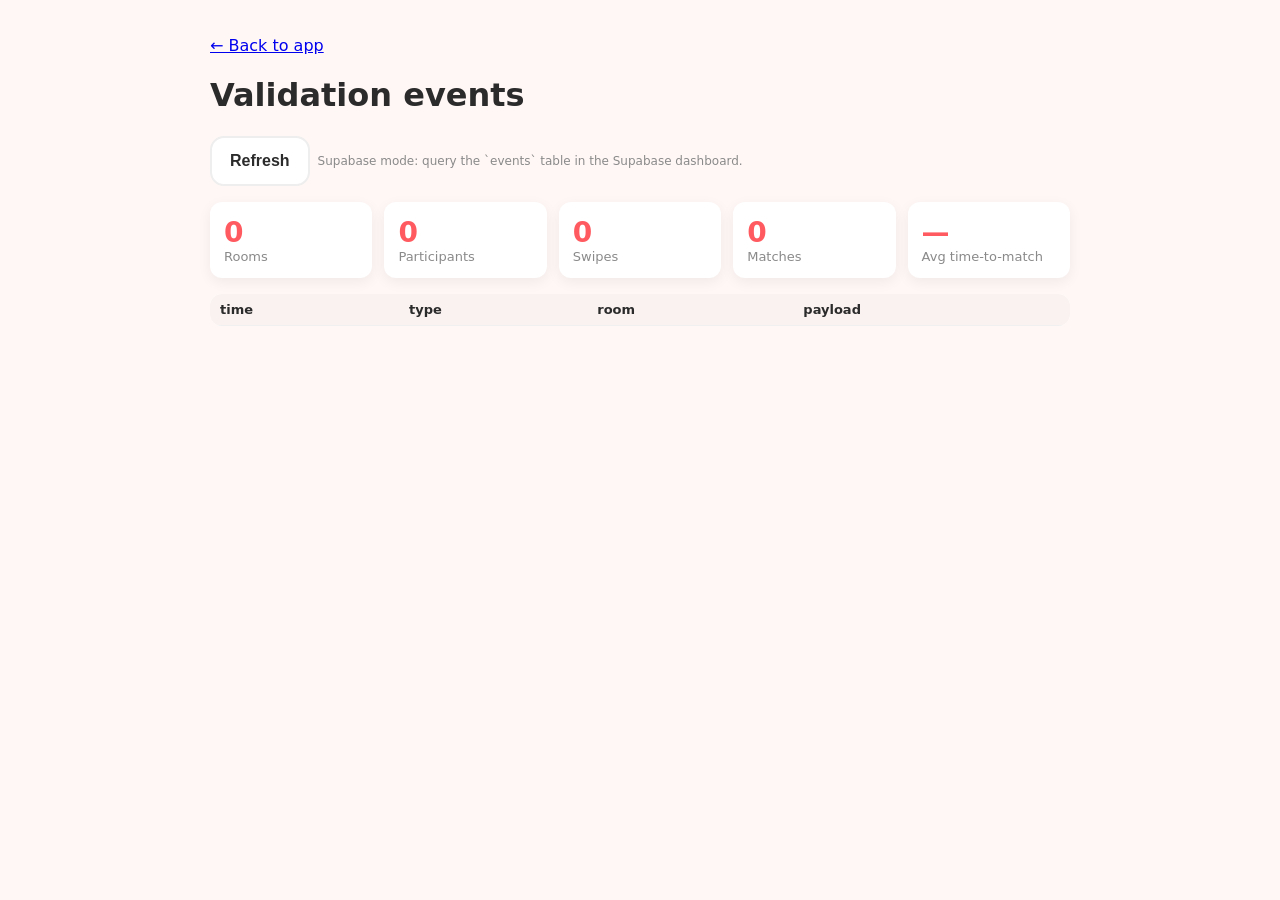
<file: app/admin.html>
<!DOCTYPE html>
<html lang="en">
  <head>
    <meta charset="UTF-8" />
    <meta name="viewport" content="width=device-width, initial-scale=1.0" />
    <title>Settled — Validation events</title>
    <link rel="stylesheet" href="./styles.css" />
    <style>
      .admin { max-width: 900px; margin: 0 auto; padding: 20px; }
      .cards { display: grid; grid-template-columns: repeat(auto-fit, minmax(150px,1fr)); gap: 12px; margin: 16px 0; }
      .stat { background: #fff; border-radius: 12px; padding: 14px; box-shadow: 0 4px 14px rgba(0,0,0,.06); }
      .stat .n { font-size: 28px; font-weight: 800; color: var(--brand); }
      .stat .l { color: var(--muted); font-size: 13px; }
      table { width: 100%; border-collapse: collapse; font-size: 13px; background: #fff; border-radius: 12px; overflow: hidden; }
      th, td { text-align: left; padding: 8px 10px; border-bottom: 1px solid #f0f0f0; }
      th { background: #faf2f0; }
      td.payload { font-family: monospace; color: #555; max-width: 380px; overflow: hidden; text-overflow: ellipsis; white-space: nowrap; }
      .controls { display: flex; gap: 8px; align-items: center; }
    </style>
  </head>
  <body>
    <div class="admin">
      <p><a href="./index.html">← Back to app</a></p>
      <h1>Validation events</h1>
      <div class="controls">
        <button id="refresh" class="btn btn-secondary">Refresh</button>
        <span id="src-note" class="fineprint"></span>
      </div>
      <div class="cards" id="stats"></div>
      <table>
        <thead><tr><th>time</th><th>type</th><th>room</th><th>payload</th></tr></thead>
        <tbody id="rows"></tbody>
      </table>
    </div>

    <script type="module">
      import { config } from "./js/config.js";

      async function load() {
        let events = [];
        if (config.realtime === "supabase") {
          document.getElementById("src-note").textContent =
            "Supabase mode: query the `events` table in the Supabase dashboard.";
        } else {
          const res = await fetch("/api/events");
          events = await res.json();
          document.getElementById("src-note").textContent =
            "Local relay: data/events.jsonl";
        }
        render(events);
      }

      function render(events) {
        const by = (t) => events.filter((e) => e.type === t).length;
        const matches = events.filter((e) => e.type === "match");
        const avgTtm = matches.length
          ? Math.round(matches.reduce((a, e) => a + (e.timeToMatchMs || 0), 0) / matches.length / 1000)
          : "—";
        const stats = [
          ["Rooms", by("room_created")],
          ["Participants", by("participant_joined")],
          ["Swipes", by("swipe")],
          ["Matches", by("match")],
          ["Avg time-to-match", avgTtm === "—" ? "—" : avgTtm + "s"],
        ];
        document.getElementById("stats").innerHTML = stats
          .map(([l, n]) => `<div class="stat"><div class="n">${n}</div><div class="l">${l}</div></div>`)
          .join("");
        document.getElementById("rows").innerHTML = events
          .slice()
          .reverse()
          .map((e) => {
            const t = new Date(e.ts || Date.now()).toLocaleTimeString();
            const payload = JSON.stringify(
              Object.fromEntries(Object.entries(e).filter(([k]) => !["type", "ts", "code"].includes(k)))
            );
            return `<tr><td>${t}</td><td>${e.type}</td><td>${e.code || ""}</td><td class="payload">${payload}</td></tr>`;
          })
          .join("");
      }

      document.getElementById("refresh").addEventListener("click", load);
      load();
    </script>
  </body>
</html>
</file>
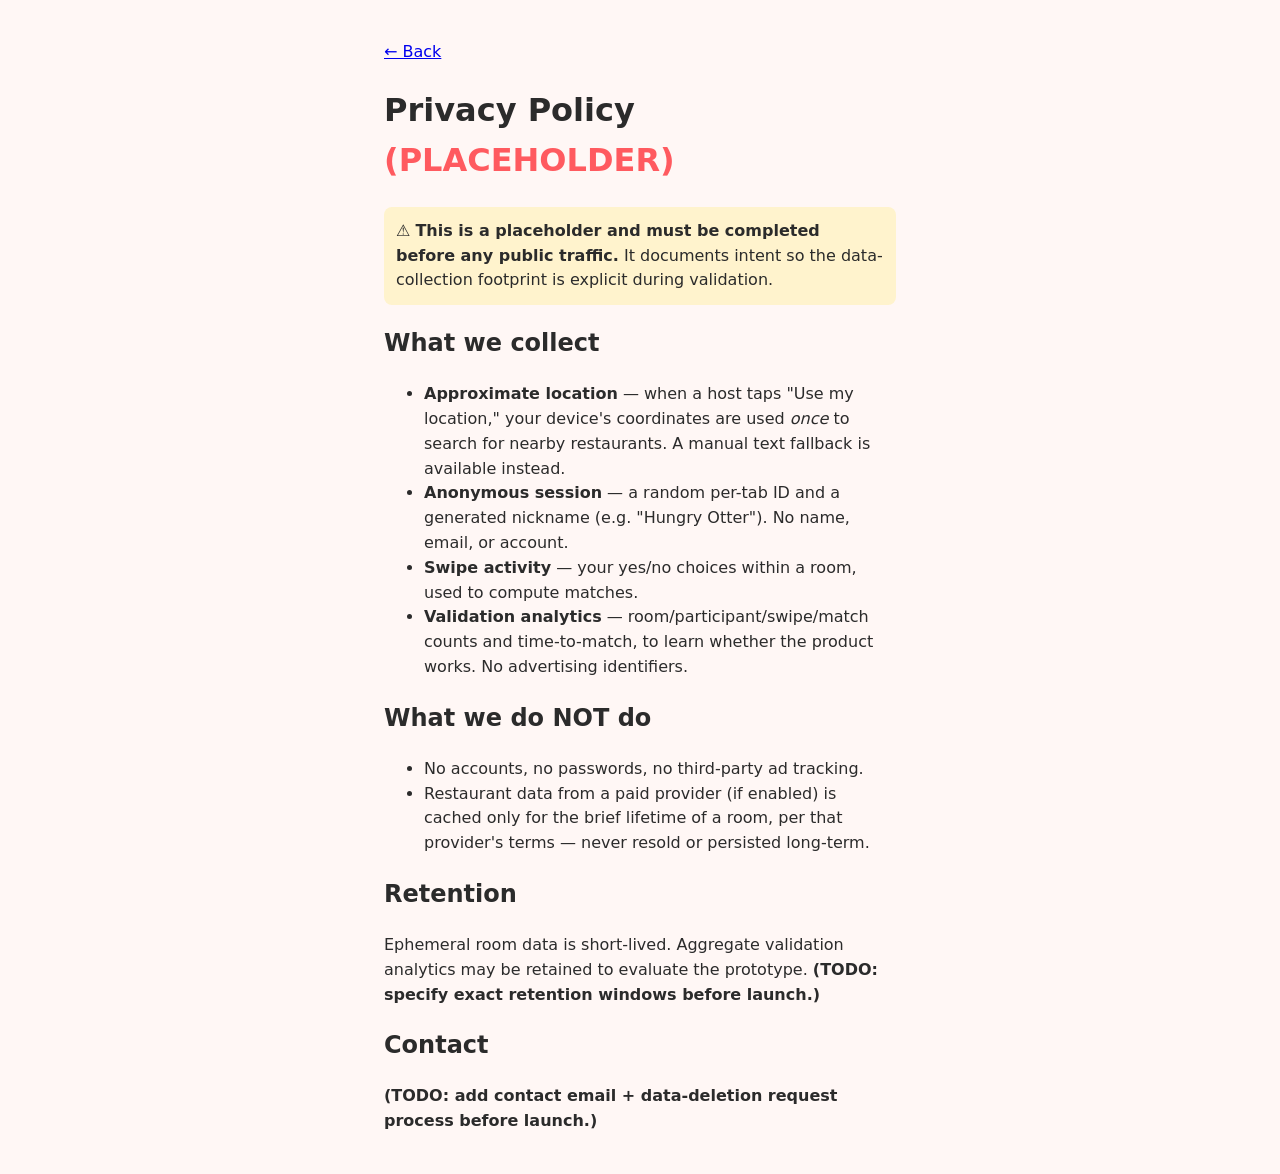
<file: app/privacy.html>
<!DOCTYPE html>
<html lang="en">
  <head>
    <meta charset="UTF-8" />
    <meta name="viewport" content="width=device-width, initial-scale=1.0" />
    <title>Settled — Privacy (placeholder)</title>
    <link rel="stylesheet" href="./styles.css" />
    <style>.doc{max-width:560px;margin:0 auto;padding:24px;line-height:1.55}</style>
  </head>
  <body>
    <div class="doc">
      <p><a href="./index.html">← Back</a></p>
      <h1>Privacy Policy <span style="color:#ff5a5f">(PLACEHOLDER)</span></h1>
      <p style="background:#fff3cd;padding:12px;border-radius:8px">
        ⚠️ <b>This is a placeholder and must be completed before any public traffic.</b>
        It documents intent so the data-collection footprint is explicit during validation.
      </p>

      <h2>What we collect</h2>
      <ul>
        <li><b>Approximate location</b> — when a host taps "Use my location," your device's
          coordinates are used <em>once</em> to search for nearby restaurants. A manual
          text fallback is available instead.</li>
        <li><b>Anonymous session</b> — a random per-tab ID and a generated nickname
          (e.g. "Hungry Otter"). No name, email, or account.</li>
        <li><b>Swipe activity</b> — your yes/no choices within a room, used to compute matches.</li>
        <li><b>Validation analytics</b> — room/participant/swipe/match counts and time-to-match,
          to learn whether the product works. No advertising identifiers.</li>
      </ul>

      <h2>What we do NOT do</h2>
      <ul>
        <li>No accounts, no passwords, no third-party ad tracking.</li>
        <li>Restaurant data from a paid provider (if enabled) is cached only for the brief
          lifetime of a room, per that provider's terms — never resold or persisted long-term.</li>
      </ul>

      <h2>Retention</h2>
      <p>Ephemeral room data is short-lived. Aggregate validation analytics may be retained
        to evaluate the prototype. <b>(TODO: specify exact retention windows before launch.)</b></p>

      <h2>Contact</h2>
      <p><b>(TODO: add contact email + data-deletion request process before launch.)</b></p>
    </div>
  </body>
</html>
</file>
<file: app/styles.css>
:root {
  --brand: #ff5a5f;
  --brand-dark: #e0484d;
  --yes: #2ecc71;
  --no: #ff5a5f;
  --bg: #fff7f5;
  --ink: #2b2b2b;
  --muted: #8a8a8a;
  --card-radius: 20px;
}
* { box-sizing: border-box; -webkit-tap-highlight-color: transparent; }
html, body { margin: 0; height: 100%; }
body {
  font-family: -apple-system, system-ui, "Segoe UI", Roboto, sans-serif;
  background: var(--bg);
  color: var(--ink);
  overscroll-behavior: none;
}
.topbar {
  display: flex; justify-content: space-between; align-items: center;
  padding: 12px 16px; font-size: 14px;
}
.brand { font-weight: 800; color: var(--brand); font-size: 18px; letter-spacing: -.5px; }
.who { color: var(--muted); }

.app { max-width: 480px; margin: 0 auto; padding: 0 20px 40px; }
.screen { display: none; flex-direction: column; gap: 16px; padding-top: 12px; }
.screen.active { display: flex; }

.hero { text-align: center; margin: 24px 0 8px; }
.hero h1 { font-size: 30px; line-height: 1.15; margin: 0 0 8px; letter-spacing: -1px; }
.tagline { color: var(--muted); margin: 0; }

.btn {
  border: none; border-radius: 14px; padding: 14px 18px; font-size: 16px;
  font-weight: 700; cursor: pointer; transition: transform .08s, background .15s;
}
.btn:active { transform: scale(.97); }
.btn-primary { background: var(--brand); color: #fff; }
.btn-primary:disabled { opacity: .6; }
.btn-secondary { background: #fff; color: var(--ink); border: 2px solid #eee; }
.btn-ghost { background: transparent; color: var(--brand); font-weight: 600; }
.btn-big { padding: 16px; font-size: 18px; }

.divider { text-align: center; color: var(--muted); font-size: 13px; }
.join-row { display: flex; gap: 8px; }
.code-input {
  flex: 1; text-align: center; font-size: 26px; font-weight: 800; letter-spacing: 8px;
  text-transform: uppercase; padding: 12px; border: 2px solid #eee; border-radius: 14px;
}
.text-input { width: 100%; padding: 12px; border: 2px solid #eee; border-radius: 12px; font-size: 15px; }
.error { color: var(--brand-dark); font-size: 13px; text-align: center; min-height: 1em; margin: 0; }
.fineprint { color: var(--muted); font-size: 12px; text-align: center; }
.fineprint a { color: var(--muted); }

.manual { display: flex; gap: 8px; align-items: center; }
.radius-label { display: block; font-size: 14px; color: var(--muted); }
.radius-label input { width: 100%; margin-top: 8px; accent-color: var(--brand); }
.status { font-size: 14px; color: var(--ink); min-height: 1.2em; }

/* Lobby */
.lobby-label { text-align: center; color: var(--muted); margin: 8px 0 0; }
.big-code {
  text-align: center; font-size: 64px; font-weight: 900; letter-spacing: 12px;
  color: var(--brand); margin: 4px 0;
}
.share-row { display: flex; gap: 8px; }
.lobby-sub { text-align: center; color: var(--muted); }
.participants { list-style: none; padding: 0; margin: 0; display: flex; flex-wrap: wrap; gap: 8px; justify-content: center; }
.participants li { background: #fff; border: 2px solid #eee; border-radius: 999px; padding: 6px 14px; font-size: 14px; }

/* Swipe deck */
.deck-progress { text-align: center; color: var(--muted); font-size: 13px; margin: 4px 0; }
.card-stack { position: relative; height: 62vh; min-height: 380px; }
.card {
  position: absolute; inset: 0; background: #fff; border-radius: var(--card-radius);
  box-shadow: 0 12px 40px rgba(0,0,0,.15); overflow: hidden; cursor: grab;
  display: flex; flex-direction: column; touch-action: pan-y; user-select: none;
}
.card-photo { flex: 1; background: #f0e9e6; }
.card-photo img { width: 100%; height: 100%; object-fit: cover; pointer-events: none; }
.card-photo.no-photo::after { content: "🍴"; font-size: 60px; display: flex; height: 100%; align-items: center; justify-content: center; }
.card-body { padding: 16px 18px 20px; }
.card-body h2 { margin: 0 0 4px; font-size: 24px; }
.card-meta { color: var(--muted); margin: 0; font-size: 14px; }
.card-address { color: var(--muted); margin: 6px 0 0; font-size: 13px; }
.card-stamp {
  position: absolute; top: 24px; font-size: 32px; font-weight: 900; padding: 4px 14px;
  border: 4px solid; border-radius: 10px; opacity: 0; transform: rotate(-15deg); transition: opacity .1s;
}
.stamp-yes { left: 20px; color: var(--yes); border-color: var(--yes); }
.stamp-no { right: 20px; color: var(--no); border-color: var(--no); transform: rotate(15deg); }
.card.show-yes .stamp-yes { opacity: 1; }
.card.show-no .stamp-no { opacity: 1; }

.swipe-buttons { display: flex; justify-content: center; gap: 36px; margin-top: 18px; }
.circle-btn {
  width: 66px; height: 66px; border-radius: 50%; border: none; font-size: 28px;
  cursor: pointer; box-shadow: 0 6px 18px rgba(0,0,0,.15); background: #fff;
  transition: transform .08s;
}
.circle-btn:active { transform: scale(.9); }
.circle-btn.no { color: var(--no); }
.circle-btn.yes { color: var(--yes); }

/* Done + Match */
.centered { text-align: center; margin-top: 40px; }
.big-emoji { font-size: 64px; }
.match-card {
  text-align: center; background: #fff; border-radius: var(--card-radius);
  padding: 24px; box-shadow: 0 12px 40px rgba(0,0,0,.15); display: flex; flex-direction: column; gap: 12px;
}
.match-banner { font-size: 20px; font-weight: 800; color: var(--brand); }
.match-photo { width: 100%; height: 240px; object-fit: cover; border-radius: 14px; }
</file>
